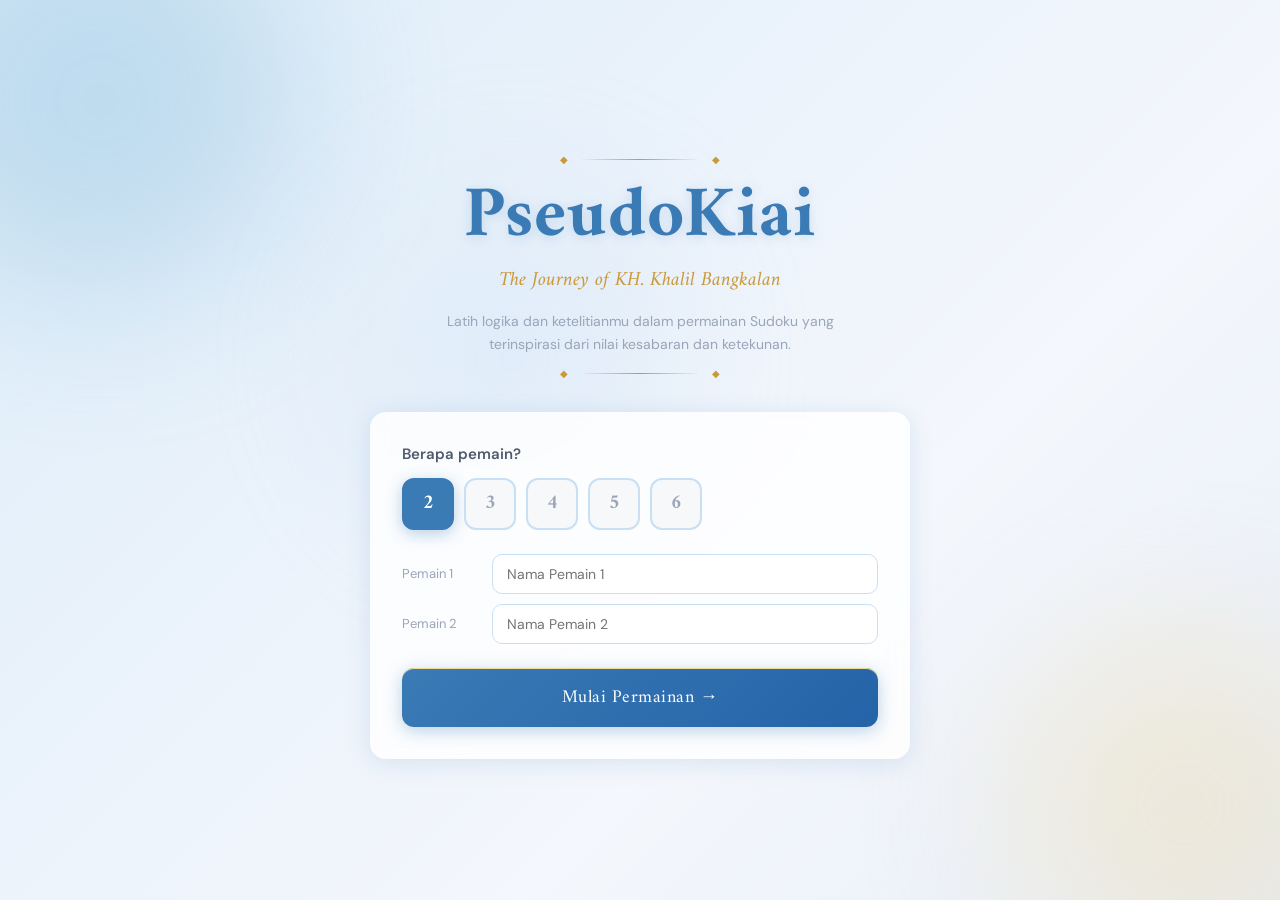
<file: index.html>
<!DOCTYPE html>
<html lang="id">
<head>
  <meta charset="UTF-8" />
  <meta name="viewport" content="width=device-width, initial-scale=1.0" />
  <title>PseudoKiai — The Journey of KH. Khalil Bangkalan</title>
  <link rel="preconnect" href="https://fonts.googleapis.com" />
  <link rel="preconnect" href="https://fonts.gstatic.com" crossorigin />
  <link rel="icon" type="image/jpeg" href="/Photo.jpeg">
  <link href="https://fonts.googleapis.com/css2?family=Amiri:ital,wght@0,400;0,700;1,400;1,700&family=DM+Sans:ital,wght@0,300;0,400;0,500;0,600;1,400&display=swap" rel="stylesheet" />
  <link rel="stylesheet" href="Web Styling.css" />
</head>
<body>

  <!-- Dekoratif Orbs -->
  <div class="orb orb-1"></div>
  <div class="orb orb-2"></div>
  <div class="orb orb-3"></div>

  <!-- ======================== SCREEN 1: LOBBY ======================== -->
  <div id="screen-lobby" class="screen active">
    <div class="lobby-container">
      <header class="lobby-header fade-down">
        <div class="ornament-line">
          <span class="ornament-diamond">◆</span>
          <span class="ornament-bar"></span>
          <span class="ornament-diamond">◆</span>
        </div>
        <h1 class="title-main">PseudoKiai</h1>
        <p class="title-sub">The Journey of KH. Khalil Bangkalan</p>
        <p class="title-desc">Latih logika dan ketelitianmu dalam permainan Sudoku yang terinspirasi dari nilai kesabaran dan ketekunan.</p>
        <div class="ornament-line">
          <span class="ornament-diamond">◆</span>
          <span class="ornament-bar"></span>
          <span class="ornament-diamond">◆</span>
        </div>
      </header>

      <div class="lobby-setup fade-up">
        <div class="setup-card">
          <label class="setup-label">Berapa pemain?</label>
          <div class="player-count-btns" id="player-count-btns">
            <button class="count-btn active" data-count="2">2</button>
            <button class="count-btn" data-count="3">3</button>
            <button class="count-btn" data-count="4">4</button>
            <button class="count-btn" data-count="5">5</button>
            <button class="count-btn" data-count="6">6</button>
          </div>

          <div class="player-names-container" id="player-names-container">
            <!-- Dynamic inputs -->
          </div>

          <button class="btn-start" id="btn-start">Mulai Permainan →</button>
        </div>
      </div>
    </div>
  </div>

  <!-- ======================== SCREEN 2: DICE ROLL ======================== -->
  <div id="screen-dice" class="screen">
    <div class="dice-container fade-down">
      <div class="dice-header">
        <div class="ornament-line">
          <span class="ornament-diamond">◆</span>
          <span class="ornament-bar"></span>
          <span class="ornament-diamond">◆</span>
        </div>
        <h2 class="dice-title">Tentukan Urutan Bermain</h2>
        <p class="dice-subtitle">Setiap pemain lempar dadu untuk menentukan siapa yang main pertama</p>
      </div>

      <div class="dice-content">
        <div class="dice-turn-info" id="dice-turn-info">Giliran <strong id="dice-current-name"></strong> melempar dadu</div>

        <div class="dice-visual" id="dice-visual">
          <svg id="dice-svg" viewBox="0 0 100 100" xmlns="http://www.w3.org/2000/svg">
            <rect x="5" y="5" width="90" height="90" rx="18" fill="#3a7ab5" />
            <g id="dice-dots" fill="#ffffff"></g>
          </svg>
        </div>

        <button class="btn-roll" id="btn-roll">🎲 Lempar Dadu</button>

        <div class="dice-results" id="dice-results"></div>

        <div class="dice-order" id="dice-order" style="display:none;">
          <h3>Urutan Bermain:</h3>
          <ol id="order-list"></ol>
          <button class="btn-start" id="btn-start-game">Mulai Game →</button>
        </div>
      </div>
    </div>
  </div>

  <!-- ======================== SCREEN 3: GAME ======================== -->
  <div id="screen-game" class="screen">
    <div class="game-header game-screen-header">
      <div>
        <span class="game-title-small">PseudoKiai</span>
        <div class="game-subtitle">Perjalanan logika dan kesabaran dalam satu papan</div>
      </div>
      <div class="turn-badge" id="turn-badge">Giliran: <span id="turn-name">-</span></div>
    </div>

    <div class="game-layout">

      <!-- KIRI -->
      <aside class="panel-left">
        <div class="card card-active-player" id="card-active-player">
          <div class="card-label">Pemain Aktif</div>
          <div class="active-player-name" id="active-player-name">-</div>
          <div class="active-player-lives" id="active-player-lives"></div>
          <div class="active-player-score"><span id="active-player-score">0</span> <span class="score-unit">poin</span></div>
        </div>

        <div class="card card-timer">
          <div class="card-label">Waktu</div>
          <div class="timer-display" id="timer-display">00:00</div>
        </div>

        <div class="card card-progress">
          <div class="card-label">Papan</div>
          <div class="progress-info" id="progress-info">0 / 0 terisi</div>
          <div class="progress-bar-outer">
            <div class="progress-bar-inner" id="progress-bar-inner"></div>
          </div>
        </div>

        <button class="btn-new-game" id="btn-new-game">↩ Permainan Baru</button>

        <div class="card card-quote">
          <div class="quote-arabic">﴾ اِقْرَأْ ﴿</div>
          <div class="quote-text">"Ilmu tanpa amal bagaikan pohon tanpa buah."</div>
          <div class="quote-author">— KH. Khalil Bangkalan</div>
        </div>
      </aside>

      <!-- TENGAH -->
      <main class="panel-center">
        <div class="board-frame">
          <div class="board-wrapper">
            <div class="sudoku-board" id="sudoku-board"></div>
          </div>
        </div>
      </main>

      <!-- KANAN -->
      <aside class="panel-right">
        <div class="card card-players-panel">
          <div class="card-label">Semua Pemain</div>
          <div class="players-list" id="players-list"></div>
        </div>

        <div class="card card-numpad">
          <div class="card-label">Pilih Angka</div>
          <div class="numpad-grid" id="numpad-grid">
            <button class="num-btn" data-num="1">1</button>
            <button class="num-btn" data-num="2">2</button>
            <button class="num-btn" data-num="3">3</button>
            <button class="num-btn" data-num="4">4</button>
            <button class="num-btn" data-num="5">5</button>
            <button class="num-btn" data-num="6">6</button>
            <button class="num-btn" data-num="7">7</button>
            <button class="num-btn" data-num="8">8</button>
            <button class="num-btn" data-num="9">9</button>
          </div>
          <button class="btn-delete" id="btn-delete">⌫ Hapus</button>
        </div>
      </aside>

    </div>
  </div>

  <!-- ======================== POPUPS ======================== -->

  <!-- Popup Benar -->
  <div class="overlay" id="overlay-correct" style="display:none;">
    <div class="popup popup-correct">
      <div class="popup-icon popup-icon-correct">✓</div>
      <h2 class="popup-title">Tepat!</h2>
      <div class="popup-message-box">Silakan ambil kertas dan cocokkan dengan angka yang kamu pilih</div>
      <div class="popup-points" id="popup-points-text">+15 poin untuk Pemain</div>
      <button class="btn-popup btn-popup-blue" id="btn-correct-continue">Lanjutkan</button>
    </div>
  </div>

  <!-- Popup Salah -->
  <div class="overlay" id="overlay-wrong" style="display:none;">
    <div class="popup popup-wrong">
      <div class="popup-icon popup-icon-red">−</div>
      <h2 class="popup-title">Salah!</h2>
      <div class="popup-message-box" id="wrong-popup-text">-5 poin · Jawaban tidak cocok</div>
    </div>
  </div>

  <!-- Popup Nyawa Habis -->
  <div class="overlay" id="overlay-lives" style="display:none;">
    <div class="popup popup-lives">
      <div class="popup-icon popup-icon-red">💔</div>
      <h2 class="popup-title">Nyawa <span id="popup-lives-name"></span> Habis!</h2>
      <div class="popup-lives-btns">
        <button class="btn-popup btn-popup-gold" id="btn-do-istighfar">Lakukan Istighfar</button>
        <button class="btn-popup btn-popup-gray" id="btn-skip-turn">Lewati Giliran</button>
      </div>
    </div>
  </div>

  <!-- Popup Istighfar -->
  <div class="overlay" id="overlay-istighfar" style="display:none;">
    <div class="popup popup-istighfar">
      <div class="istighfar-arabic">أَسْتَغْفِرُ اللّٰهَ</div>
      <div class="istighfar-transliteration">Astaghfirullah</div>
      <div class="istighfar-counter" id="istighfar-counter">0 / 10</div>
      <div class="istighfar-progress-bar-outer">
        <div class="istighfar-progress-bar-inner" id="istighfar-progress"></div>
      </div>
      <button class="btn-istighfar" id="btn-istighfar-click">Istighfar</button>
      <div class="istighfar-remaining" id="istighfar-remaining">Sisa kesempatan refill: 3/3</div>
    </div>
  </div>

  <!-- Toast notif -->
  <div class="toast" id="toast"></div>

  <!-- Popup Game Over -->
  <div class="overlay" id="overlay-gameover" style="display:none;">
    <div class="popup popup-gameover">
      <div class="popup-icon popup-icon-red">✗</div>
      <h2 class="popup-title">Permainan Selesai</h2>
      <div class="popup-message-box">"Sabar itu separuh iman."<br><em>— KH. Khalil Bangkalan</em></div>
      <button class="btn-popup btn-popup-blue" id="btn-gameover-retry">Coba Lagi</button>
    </div>
  </div>

  <!-- Popup Menang -->
  <div class="overlay" id="overlay-win" style="display:none;">
    <div class="popup popup-win">
      <div class="confetti-container" id="confetti-container"></div>
      <div class="popup-icon popup-icon-gold">🏆</div>
      <h2 class="popup-title win-title" id="win-title">Menang!</h2>
      <div class="leaderboard" id="leaderboard"></div>
      <button class="btn-popup btn-popup-blue" id="btn-win-again">Main Lagi</button>
    </div>
  </div>

  <script src="Web Script.js"></script>
</body>
</html>
</file>
<file: Web Styling.css>
/* ===================== RESET & BASE ===================== */
*, *::before, *::after { box-sizing: border-box; margin: 0; padding: 0; }

:root {
  --blue-lightest: #e8f3fb;
  --blue-light: #c8dff4;
  --blue-mid: #7ab3d9;
  --blue-accent: #3a7ab5;
  --blue-deep: #2563a8;
  --gray-bg: #f6f8fa;
  --gray-light: #eef1f5;
  --gray-mid: #9aa5b8;
  --gray-dark: #4e5a6e;
  --gold: #c9993a;
  --gold-light: #f0d89a;
  --white: #ffffff;
  --red: #e05252;
  --green: #3a9e6a;
  --font-display: 'Amiri', serif;
  --font-body: 'DM Sans', sans-serif;
  --shadow-soft: 0 2px 12px rgba(58,122,181,0.10);
  --shadow-mid: 0 4px 24px rgba(58,122,181,0.15);
  --shadow-deep: 0 8px 40px rgba(58,122,181,0.20);
  --radius: 16px;
  --radius-sm: 10px;
  --transition: 0.2s cubic-bezier(0.4,0,0.2,1);
}

html, body {
  min-height: 100vh;
  font-family: var(--font-body);
  color: var(--gray-dark);
  background: linear-gradient(135deg, #ddeef9 0%, #eaf2fb 35%, #f4f7fc 65%, #e8eef8 100%);
  overflow-x: hidden;
}

/* ===================== ORBS ===================== */
.orb {
  position: fixed;
  border-radius: 50%;
  filter: blur(80px);
  opacity: 0.32;
  pointer-events: none;
  z-index: 0;
}
.orb-1 { width: 400px; height: 400px; background: #7ab3d9; top: -100px; left: -100px; }
.orb-2 { width: 350px; height: 350px; background: #f0d89a; bottom: -80px; right: -80px; }
.orb-3 { width: 300px; height: 300px; background: #c8dff4; top: 40%; left: 40%; transform: translate(-50%,-50%); }

/* ===================== SCREENS ===================== */
.screen { display: none; position: relative; z-index: 1; min-height: 100vh; width: 100vw; }
.screen.active { display: flex; }
#screen-game { display: none; flex-direction: column; align-items: stretch; justify-content: flex-start; gap: 16px; padding: 16px 0; min-height: 100vh; height: 100vh; }
#screen-game.active { width: 100vw; height: 100vh; overflow: hidden; display: flex; flex-direction: column; }
.game-layout {
  display: flex;
  flex-direction: row;
  flex-wrap: nowrap;
  align-items: flex-start;
  justify-content: center;
  gap: 24px;
  width: 100%;
  max-width: 1400px;
  margin: 0 auto;
  flex: 1;
  min-height: 0;
  padding: 0 20px;
  box-sizing: border-box;
}
.panel-left,
.panel-right {
  flex: 0 0 220px;
  min-width: 220px;
  display: flex;
  flex-direction: column;
  gap: 12px;
  min-height: 0;
  margin-top: 0;
}
.panel-center {
  flex: 0 0 auto;
  min-width: 560px;
  width: 560px;
  display: flex;
  flex-direction: column;
  align-items: center;
  justify-content: flex-start;
  gap: 18px;
  min-height: 0;
  padding: 0;
}



/* ===================== ANIMATIONS ===================== */
@keyframes fadeDown {
  from { opacity:0; transform: translateY(-24px); }
  to   { opacity:1; transform: translateY(0); }
}
@keyframes fadeUp {
  from { opacity:0; transform: translateY(24px); }
  to   { opacity:1; transform: translateY(0); }
}
@keyframes popIn {
  0%   { transform: scale(0.7); opacity:0; }
  70%  { transform: scale(1.08); }
  100% { transform: scale(1); opacity:1; }
}
@keyframes flashRed {
  0%   { background: #fdeaea; }
  50%  { background: #f7b8b8; }
  100% { background: transparent; }
}
@keyframes pulse {
  0%,100% { box-shadow: 0 0 0 0 rgba(201,153,58,0.4); }
  50%      { box-shadow: 0 0 0 8px rgba(201,153,58,0); }
}
@keyframes shakeDice {
  0%,100% { transform: rotate(0deg) scale(1); }
  20%     { transform: rotate(-15deg) scale(1.1); }
  40%     { transform: rotate(15deg) scale(1.1); }
  60%     { transform: rotate(-10deg) scale(1.05); }
  80%     { transform: rotate(10deg) scale(1.05); }
}
@keyframes slideIn {
  from { transform: translateX(60px); opacity:0; }
  to   { transform: translateX(0); opacity:1; }
}
@keyframes toastIn {
  from { transform: translateY(30px); opacity:0; }
  to   { transform: translateY(0); opacity:1; }
}
@keyframes confettiFall {
  0%   { transform: translateY(-20px) rotate(0deg); opacity:1; }
  100% { transform: translateY(300px) rotate(720deg); opacity:0; }
}

.fade-down { animation: fadeDown 0.6s cubic-bezier(0.4,0,0.2,1) both; }
.fade-up   { animation: fadeUp  0.6s cubic-bezier(0.4,0,0.2,1) 0.15s both; }

/* ===================== ORNAMENT ===================== */
.ornament-line {
  display: flex; align-items: center; gap: 12px;
  justify-content: center; margin: 12px 0;
}
.ornament-bar {
  flex: 1; max-width: 120px;
  height: 1.5px;
  background: linear-gradient(90deg, transparent, var(--gold), transparent);
}
.ornament-diamond { color: var(--gold); font-size: 10px; }

/* ===================== LOBBY ===================== */
#screen-lobby {
  align-items: center; justify-content: center;
  padding: 40px 20px;
}
.lobby-container { width: 100%; max-width: 540px; }

.lobby-header { text-align: center; margin-bottom: 32px; }
.title-main {
  font-family: var(--font-display); font-size: clamp(48px, 8vw, 72px);
  color: var(--blue-accent); line-height: 1.1; letter-spacing: 1px;
  text-shadow: 0 2px 12px rgba(58,122,181,0.18);
}
.title-sub {
  font-family: var(--font-display); font-style: italic;
  font-size: clamp(16px, 2.5vw, 20px); color: var(--gold);
  margin: 6px 0 12px;
}
.title-desc {
  font-size: 14px; color: var(--gray-mid); max-width: 400px;
  margin: 0 auto; line-height: 1.6;
}

.setup-card {
  background: rgba(255,255,255,0.82);
  border-radius: var(--radius);
  padding: 32px;
  box-shadow: var(--shadow-mid);
  backdrop-filter: blur(8px);
}
.setup-label {
  display: block; font-weight: 600; font-size: 15px;
  color: var(--gray-dark); margin-bottom: 14px;
}
.player-count-btns {
  display: flex; gap: 10px; flex-wrap: wrap; margin-bottom: 24px;
}
.count-btn {
  width: 52px; height: 52px; border-radius: 12px; border: 2px solid var(--blue-light);
  background: var(--gray-bg); color: var(--gray-mid);
  font-family: var(--font-display); font-size: 20px; font-weight: 700;
  cursor: pointer; transition: var(--transition);
}
.count-btn:hover { border-color: var(--blue-mid); color: var(--blue-accent); transform: translateY(-2px); }
.count-btn.active {
  background: var(--blue-accent); color: var(--white);
  border-color: var(--blue-accent); box-shadow: 0 4px 16px rgba(58,122,181,0.35);
}

.player-names-container {
  display: flex; flex-direction: column; gap: 10px;
  margin-bottom: 24px; overflow: hidden;
}
.player-input-row {
  display: flex; align-items: center; gap: 10px;
  animation: fadeUp 0.3s cubic-bezier(0.4,0,0.2,1) both;
}
.player-input-label {
  font-size: 13px; color: var(--gray-mid); white-space: nowrap;
  min-width: 80px;
}
.player-input {
  flex: 1; padding: 10px 14px; border-radius: var(--radius-sm);
  border: 1.5px solid var(--blue-light); background: var(--white);
  font-family: var(--font-body); font-size: 14px; color: var(--gray-dark);
  transition: var(--transition); outline: none;
}
.player-input:focus { border-color: var(--blue-accent); box-shadow: 0 0 0 3px rgba(58,122,181,0.12); }

.btn-start {
  width: 100%; padding: 14px; border-radius: 12px; border: none;
  background: linear-gradient(135deg, var(--blue-accent), var(--blue-deep));
  color: var(--white); font-family: var(--font-display); font-size: 18px;
  cursor: pointer; transition: var(--transition);
  box-shadow: 0 4px 18px rgba(58,122,181,0.35), 0 1px 0 var(--gold-light) inset;
  letter-spacing: 0.5px;
}
.btn-start:hover { transform: translateY(-2px); box-shadow: 0 8px 28px rgba(58,122,181,0.4), 0 1px 0 var(--gold-light) inset; }

/* ===================== DICE ===================== */
#screen-dice {
  align-items: center; justify-content: center; padding: 40px 20px;
}
.dice-container { width: 100%; max-width: 480px; text-align: center; }
.dice-header { margin-bottom: 28px; }
.dice-title {
  font-family: var(--font-display); font-size: 32px; color: var(--blue-accent);
  margin: 8px 0 4px;
}
.dice-subtitle { font-size: 14px; color: var(--gray-mid); line-height: 1.6; }
.dice-content {
  background: rgba(255,255,255,0.82); border-radius: var(--radius);
  padding: 32px; box-shadow: var(--shadow-mid); backdrop-filter: blur(8px);
}
.dice-turn-info {
  font-size: 16px; color: var(--gray-dark); margin-bottom: 20px;
}
.dice-visual {
  width: 100px; height: 100px; margin: 0 auto 20px;
}
#dice-svg { width: 100%; height: 100%; transition: var(--transition); }
#dice-svg.rolling { animation: shakeDice 0.8s ease; }

.btn-roll {
  padding: 12px 32px; border-radius: 12px; border: none;
  background: linear-gradient(135deg, var(--gold), #e8b84b);
  color: var(--white); font-family: var(--font-display); font-size: 18px;
  cursor: pointer; transition: var(--transition);
  box-shadow: 0 4px 16px rgba(201,153,58,0.35);
  margin-bottom: 20px;
}
.btn-roll:hover { transform: translateY(-2px); box-shadow: 0 8px 24px rgba(201,153,58,0.45); }
.btn-roll:disabled { opacity: 0.5; cursor: not-allowed; transform: none; }

.dice-results { display: flex; flex-direction: column; gap: 8px; margin-bottom: 16px; }
.dice-result-row {
  display: flex; justify-content: space-between; align-items: center;
  padding: 8px 14px; border-radius: 10px;
  background: var(--blue-lightest); font-size: 14px;
  animation: slideIn 0.3s cubic-bezier(0.4,0,0.2,1) both;
}
.dice-result-name { font-weight: 600; color: var(--blue-accent); }
.dice-result-val { font-family: var(--font-display); font-size: 20px; font-weight: 700; color: var(--gold); }

.dice-order { text-align: left; margin-top: 16px; }
.dice-order h3 { font-family: var(--font-display); font-size: 18px; color: var(--blue-accent); margin-bottom: 10px; }
.dice-order ol { padding-left: 20px; display: flex; flex-direction: column; gap: 6px; margin-bottom: 20px; }
.dice-order li { font-size: 14px; color: var(--gray-dark); font-weight: 500; }

/* ===================== GAME LAYOUT ===================== */

/* Cards */
.card,
.stat-card,
.values-card,
.player-card,
.btn-new-game,
.btn-dice,
.popup-card {
  border: 1.5px solid rgba(37,122,181,0.14);
}
.card {
  background: rgba(255,255,255,0.85);
  border-radius: var(--radius);
  padding: 16px;
  box-shadow: var(--shadow-soft);
  backdrop-filter: blur(6px);
}
.card-label {
  font-size: 11px; font-weight: 600; letter-spacing: 0.8px;
  text-transform: uppercase; color: var(--gray-mid); margin-bottom: 8px;
}

/* Active player */
.card-active-player {
  border: none;
  background: rgba(255,255,255,0.92);
  box-shadow: 0 18px 40px rgba(34, 106, 161, 0.08);
}
.active-player-name {
  font-family: var(--font-display); font-size: 22px; font-weight: 700;
  color: var(--blue-accent); margin-bottom: 6px; word-break: break-word;
}
.active-player-lives { display: flex; gap: 4px; margin-bottom: 6px; font-size: 18px; }
.active-player-score { font-size: 22px; font-weight: 700; color: var(--gray-dark); }
.score-unit { font-size: 13px; color: var(--gray-mid); }

/* Timer */
.timer-display {
  font-family: var(--font-display); font-size: 32px; font-weight: 700;
  color: var(--blue-accent); text-align: center; letter-spacing: 2px;
}

/* Progress */
.progress-info { font-size: 13px; color: var(--gray-mid); margin-bottom: 8px; }
.progress-bar-outer {
  height: 8px; border-radius: 4px;
  background: var(--blue-lightest); overflow: hidden;
}
.progress-bar-inner {
  height: 100%; border-radius: 4px;
  background: linear-gradient(90deg, var(--blue-accent), var(--blue-mid));
  transition: width 0.4s cubic-bezier(0.4,0,0.2,1);
}

/* New game */
.btn-new-game {
  padding: 10px 16px; border-radius: 10px; border: 1.5px solid var(--blue-light);
  background: var(--white); color: var(--blue-accent); font-size: 13px;
  font-weight: 600; cursor: pointer; transition: var(--transition); text-align: center;
}
.btn-new-game:hover { background: var(--blue-lightest); transform: translateY(-1px); }

/* Quote */
.card-quote { border-left: 3px solid var(--gold); }
.quote-arabic { font-family: var(--font-display); font-size: 18px; color: var(--gold); text-align: right; margin-bottom: 6px; }
.quote-text { font-size: 12px; font-style: italic; color: var(--gray-dark); line-height: 1.5; margin-bottom: 4px; }
.quote-author { font-size: 11px; color: var(--gray-mid); }

/* Game header */
.game-header {
  display: flex; align-items: center; justify-content: center;
  flex-direction: column;
  width: 100%; padding: 0;
  gap: 8px;
  text-align: center;
}
.game-screen-header {
  display: flex; align-items: center; justify-content: center;
  flex-direction: column;
  padding: 0 0 18px;
  margin: 0 auto 10px;
  gap: 8px;
  width: min(100%, 720px);
  text-align: center;
}
.game-title-small {
  display: block;
  font-family: var(--font-display); font-size: clamp(28px, 3vw, 44px); color: var(--blue-accent); font-weight: 800;
  letter-spacing: 0.02em;
}
.game-subtitle {
  font-size: 1rem;
  color: var(--gray-mid);
  margin-top: 0;
  line-height: 1.4;
}
.board-title {
  font-family: var(--font-display);
  font-size: clamp(32px, 4vw, 54px);
  color: var(--blue-accent);
  font-weight: 800;
  text-align: center;
  margin-top: 8px;
  margin-bottom: 8px;
  letter-spacing: 0.04em;
}
.turn-badge {
  background: linear-gradient(135deg, var(--blue-accent), var(--blue-deep));
  color: var(--white); padding: 8px 16px; border-radius: 24px;
  font-size: 13px; font-weight: 600;
  box-shadow: 0 8px 24px rgba(58,122,181,0.2);
}
.turn-badge span { font-weight: 700; }

/* ===================== SUDOKU BOARD ===================== */
.board-frame {
  width: 100%;
  max-width: 560px;
  display: flex;
  justify-content: center;
  align-items: center;
  padding: 16px;
  border-radius: 30px;
  background: rgba(255,255,255,0.95);
  border: 1.5px solid rgba(37,122,181,0.22);
  box-shadow: 0 22px 60px rgba(20,60,100,0.08);
}
.board-wrapper {
  width: 100%;
  max-width: 540px;
  aspect-ratio: 1;
  max-height: 100%;
  display: flex;
  align-items: center;
  justify-content: center;
  padding: 16px;
  border-radius: 28px;
  background: rgba(255, 255, 255, 0.9);
  border: 1.5px solid rgba(37, 122, 181, 0.18);
  box-shadow: var(--shadow-soft);
  margin: 0 auto;
}
.sudoku-board {
  display: grid;
  grid-template-columns: repeat(9, 1fr);
  grid-template-rows: repeat(9, 1fr);
  width: 100%; height: 100%;
  border: 4px solid var(--blue-accent);
  border-radius: 18px;
  box-shadow: 0 12px 28px rgba(37,122,181,0.18);
  overflow: hidden;
  background: var(--white);
}

.cell {
  display: flex; align-items: center; justify-content: center;
  font-family: var(--font-display); font-size: clamp(14px, 2.5vw, 22px);
  cursor: pointer; user-select: none; position: relative;
  transition: background 0.12s ease;
  border-right: 1px solid rgba(208, 220, 232, 0.85);
  border-bottom: 1px solid rgba(208, 220, 232, 0.85);
}

/* Remove redundant outer edges inside the board border */
.sudoku-board .cell:nth-child(9n) { border-right: none; }
.sudoku-board .cell:nth-child(-n+9) { border-top: none; }
.sudoku-board .cell:nth-last-child(-n+9) { border-bottom: none; }

/* Box borders 3x3 */
.cell[data-col="2"], .cell[data-col="5"] { border-right: 2.5px solid var(--blue-accent); }
.cell[data-row="2"], .cell[data-row="5"] { border-bottom: 2.5px solid var(--blue-accent); }

/* Box alternating bg */
.cell.box-even { background: #f0f6fc; }
.cell.box-odd  { background: #ffffff; }

/* Highlights */
.cell.hl-area   { background: #ddeef9 !important; }
.cell.hl-box    { background: #c8dff4 !important; }
.cell.hl-sel    { background: #a8d0f0 !important; }
.cell.hl-same   { background: #b8d8f0 !important; }

/* Cell types */
.cell.given  { color: var(--blue-deep); font-weight: 700; cursor: default; }
.cell.correct { color: var(--green); font-weight: 600; animation: popIn 0.3s cubic-bezier(0.34,1.56,0.64,1); }
.cell.wrong  { animation: flashRed 0.5s ease; }

/* ===================== PLAYERS PANEL ===================== */
.players-list { display: flex; flex-direction: column; gap: 8px; max-height: 260px; overflow-y: auto; }
.player-card {
  padding: 10px 12px; border-radius: 10px; border: 1.5px solid var(--blue-light);
  background: var(--gray-bg); position: relative; transition: var(--transition);
}
.player-card.active-turn {
  border-color: var(--gold); background: #fffbf0;
  animation: pulse 1.5s infinite;
}
.player-card.skipped { opacity: 0.55; }
.player-card-name { font-weight: 700; font-size: 13px; color: var(--blue-accent); margin-bottom: 4px; word-break: break-word; }
.player-card-lives { font-size: 15px; margin-bottom: 2px; }
.player-card-score { font-family: var(--font-display); font-size: 18px; color: var(--blue-deep); font-weight: 700; }
.badge-turn {
  position: absolute; top: 8px; right: 8px;
  background: var(--gold); color: var(--white);
  font-size: 9px; font-weight: 700; padding: 2px 7px; border-radius: 10px;
  letter-spacing: 0.5px; text-transform: uppercase;
  animation: pulse 1.5s infinite;
}
.badge-skip {
  position: absolute; top: 8px; right: 8px;
  background: var(--red); color: var(--white);
  font-size: 9px; font-weight: 700; padding: 2px 7px; border-radius: 10px;
  letter-spacing: 0.5px; text-transform: uppercase;
}
.btn-refill {
  margin-top: 6px; padding: 4px 10px; border-radius: 8px; border: 1.5px solid var(--gold);
  background: var(--white); color: var(--gold); font-size: 11px;
  font-weight: 600; cursor: pointer; transition: var(--transition); width: 100%;
}
.btn-refill:hover { background: var(--gold); color: var(--white); }

/* ===================== NUMPAD ===================== */
.numpad-grid {
  display: grid; grid-template-columns: repeat(3, 1fr); gap: 8px;
  margin-bottom: 10px;
}
.num-btn {
  aspect-ratio: 1; border-radius: 10px; border: 1.5px solid var(--blue-light);
  background: var(--gray-bg); color: var(--blue-accent);
  font-family: var(--font-display); font-size: 22px; font-weight: 700;
  cursor: pointer; transition: var(--transition);
}
.num-btn:hover { background: var(--blue-lightest); transform: translateY(-2px); box-shadow: 0 4px 12px rgba(58,122,181,0.2); }
.num-btn.selected { background: var(--blue-accent); color: var(--white); border-color: var(--blue-accent); }
.btn-delete {
  width: 100%; padding: 8px; border-radius: 10px; border: 1.5px solid var(--gray-light);
  background: var(--gray-bg); color: var(--gray-dark); font-size: 14px;
  font-weight: 600; cursor: pointer; transition: var(--transition);
}
.btn-delete:hover { background: #fdeaea; border-color: var(--red); color: var(--red); }

/* ===================== POPUPS & OVERLAY ===================== */
.overlay {
  position: fixed; inset: 0; z-index: 1000;
  background: rgba(30,45,70,0.55);
  backdrop-filter: blur(6px);
  display: flex; align-items: center; justify-content: center;
}
.popup {
  background: var(--white); border-radius: 20px;
  padding: 36px 32px; max-width: 420px; width: 90%;
  box-shadow: 0 20px 60px rgba(30,45,70,0.25);
  text-align: center;
  animation: popIn 0.35s cubic-bezier(0.34,1.56,0.64,1);
  position: relative; overflow: hidden;
}
.popup-wrong {
  background: #fff4f4;
  border: 1px solid rgba(214, 69, 69, 0.14);
}
.popup-icon {
  width: 64px; height: 64px; border-radius: 50%;
  display: flex; align-items: center; justify-content: center;
  font-size: 28px; margin: 0 auto 16px;
}
.popup-icon-correct { background: #e6f7ee; color: var(--green); }
.popup-icon-red     { background: #fdeaea; color: var(--red); }
.popup-icon-gold    { background: #fff8e8; font-size: 32px; }
.popup-title {
  font-family: var(--font-display); font-size: 28px;
  color: var(--blue-deep); margin-bottom: 14px;
}
.popup-message-box {
  background: var(--blue-lightest); border-left: 4px solid var(--blue-accent);
  border-radius: 10px; padding: 14px 18px; margin-bottom: 16px;
  font-size: 14px; color: var(--gray-dark); line-height: 1.6; text-align: left;
}
.popup-points { font-size: 16px; font-weight: 700; color: var(--green); margin-bottom: 20px; }
.btn-popup {
  padding: 12px 28px; border-radius: 12px; border: none;
  font-family: var(--font-display); font-size: 17px;
  cursor: pointer; transition: var(--transition); margin: 4px;
}
.btn-popup:hover { transform: translateY(-2px); }
.btn-popup-blue {
  background: linear-gradient(135deg, var(--blue-accent), var(--blue-deep));
  color: var(--white); box-shadow: 0 4px 14px rgba(58,122,181,0.35);
}
.btn-popup-gold {
  background: linear-gradient(135deg, var(--gold), #e8b84b);
  color: var(--white); box-shadow: 0 4px 14px rgba(201,153,58,0.35);
}
.btn-popup-gray {
  background: var(--gray-light); color: var(--gray-dark);
}
.popup-lives-btns { display: flex; flex-direction: column; gap: 8px; margin-top: 8px; }

/* ===================== ISTIGHFAR POPUP ===================== */
.popup-istighfar { padding: 40px 32px; }
.istighfar-arabic {
  font-family: var(--font-display); font-size: 38px; color: var(--gold);
  margin-bottom: 4px; line-height: 1.4;
}
.istighfar-transliteration { font-size: 14px; color: var(--gray-mid); margin-bottom: 20px; font-style: italic; }
.istighfar-counter {
  font-family: var(--font-display); font-size: 48px; font-weight: 700;
  color: var(--blue-accent); margin-bottom: 14px;
}
.istighfar-progress-bar-outer {
  height: 10px; border-radius: 5px; background: var(--blue-lightest);
  overflow: hidden; margin-bottom: 20px;
}
.istighfar-progress-bar-inner {
  height: 100%; width: 0%; border-radius: 5px;
  background: linear-gradient(90deg, var(--gold), #e8b84b);
  transition: width 0.2s ease;
}
.btn-istighfar {
  width: 100%; padding: 14px; border-radius: 12px; border: none;
  background: linear-gradient(135deg, var(--gold), #e8b84b);
  color: var(--white); font-family: var(--font-display); font-size: 20px;
  cursor: pointer; transition: var(--transition); margin-bottom: 12px;
  box-shadow: 0 4px 16px rgba(201,153,58,0.35);
}
.btn-istighfar:hover { transform: translateY(-2px); }
.btn-istighfar:active { transform: scale(0.97); }
.istighfar-remaining { font-size: 12px; color: var(--gray-mid); }

/* ===================== WIN POPUP ===================== */
.popup-win { overflow: visible; }
.win-title { font-size: 26px; }
.leaderboard { margin: 16px 0; text-align: left; }
.leaderboard-row {
  display: flex; align-items: center; gap: 12px;
  padding: 10px 14px; border-radius: 10px;
  margin-bottom: 6px; font-size: 14px;
}
.leaderboard-row:nth-child(1) { background: #fff8e8; border: 1.5px solid var(--gold); }
.leaderboard-row:nth-child(2) { background: #f5f5f5; border: 1.5px solid #c0c0c0; }
.leaderboard-row:nth-child(3) { background: #fdf3e8; border: 1.5px solid #cd7f32; }
.leaderboard-row:nth-child(n+4) { background: var(--gray-bg); border: 1.5px solid var(--blue-light); }
.lb-medal { font-size: 20px; }
.lb-name { flex: 1; font-weight: 700; color: var(--blue-accent); word-break: break-word; }
.lb-score { font-family: var(--font-display); font-size: 18px; font-weight: 700; color: var(--blue-deep); }
.lb-lives { font-size: 14px; }

.confetti-container {
  position: absolute; top: 0; left: 0; width: 100%; height: 100%;
  pointer-events: none; overflow: hidden; border-radius: 20px;
}
.confetti-piece {
  position: absolute; width: 10px; height: 10px;
  top: -20px; border-radius: 2px;
  animation: confettiFall linear both;
}

/* ===================== TOAST ===================== */
.toast {
  position: fixed; bottom: 24px; left: 50%; transform: translateX(-50%) translateY(30px);
  background: rgba(30,45,70,0.9); color: var(--white);
  padding: 10px 24px; border-radius: 30px; font-size: 13px;
  z-index: 2000; pointer-events: none; opacity: 0;
  transition: opacity 0.2s, transform 0.2s;
  white-space: nowrap; box-shadow: 0 4px 16px rgba(0,0,0,0.2);
}
.toast.show {
  opacity: 1; transform: translateX(-50%) translateY(0);
}

/* ===================== RESPONSIVE ===================== */
@media (max-width: 900px) {
  #screen-game.active {
    flex-direction: column;
    align-items: stretch;
    justify-content: flex-start;
    padding: 16px;
    gap: 18px;
  }
  .panel-left, .panel-right, .panel-center {
    flex: 1 1 100%;
    min-width: auto;
  }
  .panel-left, .panel-right {
    width: 100%;
  }
  .panel-center { order: -1; align-items: center; }
  .left-panel .card, .panel-left .btn-new-game,
  .panel-right .card { flex: unset; }
  .panel-left .card-quote { width: 100%; }
  .board-frame { max-width: 100%; width: 100%; }
  .board-wrapper { width: min(100%, 100vw - 40px); }
  .game-header { padding: 0; }
}
</file>
